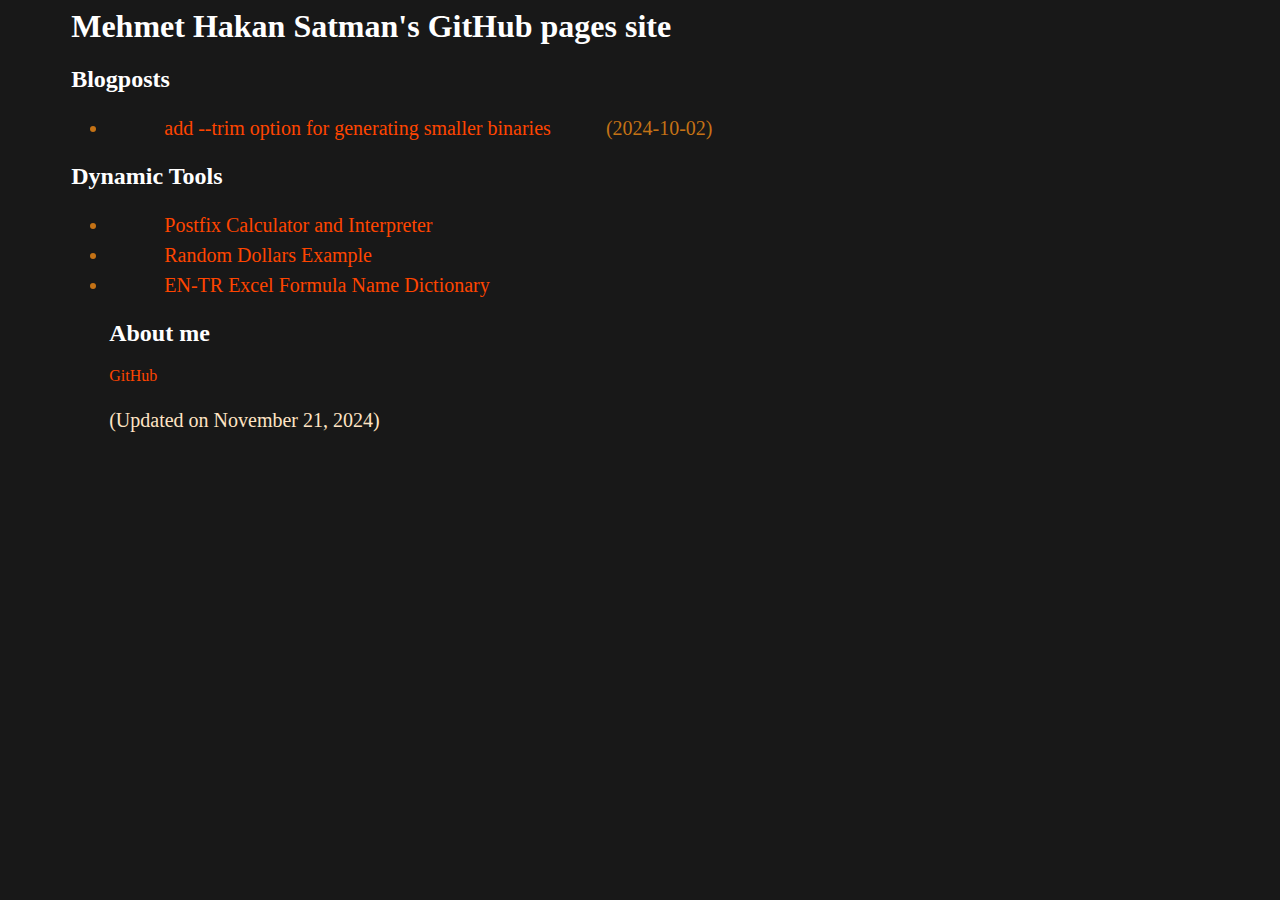
<file: index.html>
<html>

<head>
	<title>Mehmet Hakan Satman's GitHub pages site</title>
	<link rel="stylesheet" type="text/css" href="style.css">
</head>

<body>
	<h1>Mehmet Hakan Satman's GitHub pages site</h1>

	<h2>Blogposts</h2>
	<ul>
		<li><a href="juliac/index.html">add --trim option for generating smaller binaries</a>(2024-10-02)</li>
	</ul>
	</p>

	<h2>Dynamic Tools</h2>
	<ul>
		<li><a href="postfix/index.html">Postfix Calculator and Interpreter</a></li>
		<li><a href="dollars/index.html">Random Dollars Example</a></li>
		<li><a href="excellang/index.html">EN-TR Excel Formula Name Dictionary</a></li>
		</p>

		<h2>About me</h2>
		<a href="https://github.com/jbytecode">GitHub</a>

		<p>
			(Updated on November 21, 2024)
		</p>
</body>

</html>
</file>
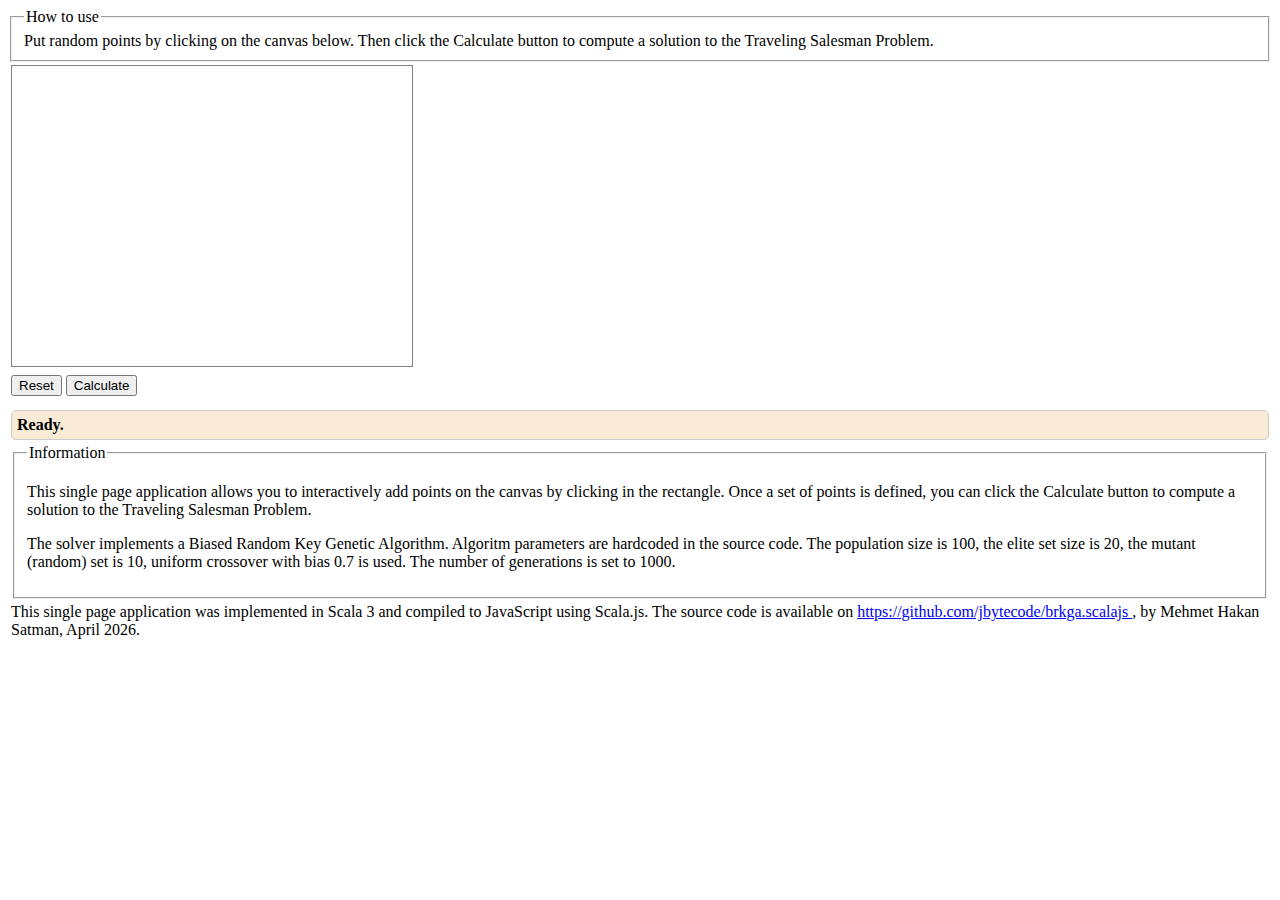
<file: brkga/index.html>
<!DOCTYPE html>
<html lang="en">

<head>
    <meta charset="UTF-8" />
    <meta name="viewport" content="width=device-width, initial-scale=1.0" />
    <title>Traveling Salesman with Biased Random Key Genetic Algorithms</title>
    <script type="text/javascript" src="./target/scala-3.8.3/brkga-fastopt.js" async></script>
    <style>
        .divstatus {
            margin-top: 10px;
            font-weight: bold;
            border: 1px solid #ccc;
            padding: 5px;
            border-radius: 5px;
            background-color: antiquewhite;
        }
    </style>
</head>

<body>
    <fieldset>
        <legend>How to use</legend>
        Put random points by clicking on the canvas below. Then click the Calculate 
    button to compute a solution to the Traveling Salesman Problem.
    </fieldset>
    <table>
        <tr>
            <td>
                <!--canvas id="canvas" height="280" style="border: 1px solid grey; display: block; width: 100%;">
                </canvas-->
                 <canvas id="canvas" height=300 width=400 style="border: 1px solid grey;"></canvas>
            </td>
        </tr>
        <tr>
            <td>
                <input type="button" id="buttonreset" value="Reset" />
                <input type="button" id="buttoncalculate" value="Calculate" />
            </td>
        </tr>
        <tr>
            <td>
                <div id="status" class="divstatus"></div>
            </td>
        </tr>
        <tr>
            <td>
                <fieldset>
                    <legend>Information</legend>
                    <p>
                        This single page application allows you to 
                        interactively add points on the canvas 
                        by clicking in the rectangle. Once a set of 
                        points is defined, you can click the Calculate
                        button to compute a solution to the Traveling 
                        Salesman Problem. 
                    </p>
                    <p>
                        The solver implements a Biased Random Key Genetic Algorithm. 
                        Algoritm parameters are hardcoded in the source code. The population 
                        size is 100, the elite set size is 20, the mutant (random) set is 10,
                        uniform crossover with bias 0.7 is used. The number of generations 
                        is set to 1000. 
                    </p>
                </fieldset>
            </td>
        </tr>
        <tr>
            <td>
                This single page application was implemented 
                in Scala 3 and compiled to JavaScript using Scala.js. The source code 
                is available on <a href="https://github.com/jbytecode/brkga.scalajs">
                    https://github.com/jbytecode/brkga.scalajs
                </a>
                
                , by Mehmet Hakan Satman, April 2026.
            </td>
        </tr>
    </table>
</body>

</html>
</file>
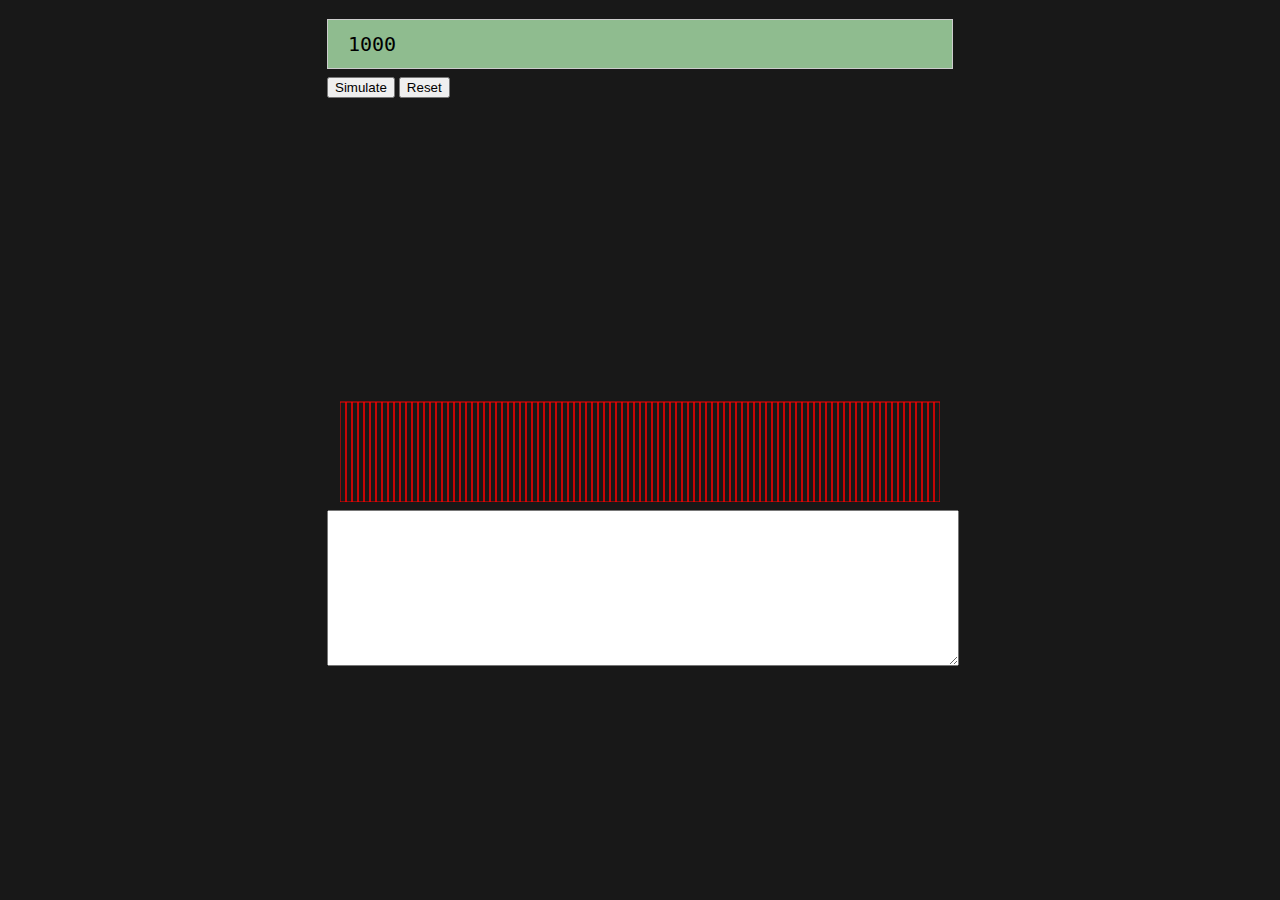
<file: dollars/index.html>
<!DOCTYPE html>
<html>

<head>
    <title>Dollars Example</title>
    <link rel="stylesheet" type="text/css" href="../style.css">
    <script src="library.js" defer></script>
</head>

<body onload="init()">
    <table style="margin: 0 auto; width: 50%;">
        <tr>
            <td>
                <input id="txtStep" type="text" placeholder="Enter step" value="1000">
                <input id="btnSimulate" type="button" value="Simulate" onclick="simulate()"></button>
                <input id="btnReset" type="button" value="Reset" onclick="reset()"></button>
            </td>
        </tr>
        <tr>
            <td align="center">
                <canvas id="dollarsCanvas" width="600" height="400" style="margin: 0 auto;"></canvas>
            </td>
        </tr>
        <tr>
            <td>
                <textarea id="txtOutput" rows="10" cols="50" style="margin: 0 auto; width: 100%;"></textarea>
            </td>
    </table>
</body>

</html>
</file>
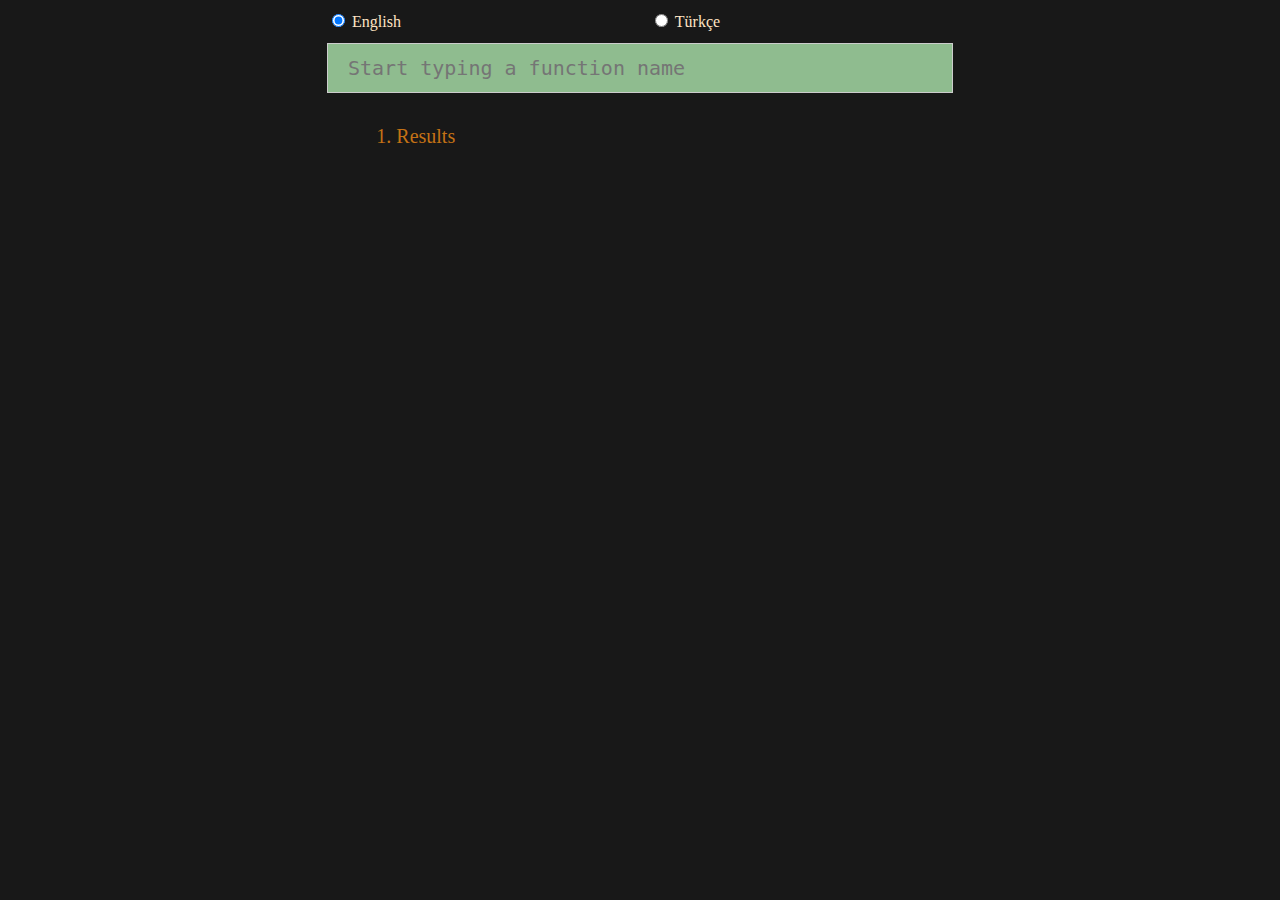
<file: excellang/index.html>
<!DOCTYPE html>
<html>

<head>
    <title>Excellang</title>
    <link rel="stylesheet" type="text/css" href="../style.css">
    <meta charset="UTF-8">
</head>

<body>
    <table style="margin: 0 auto; width: 50%;">
        <tr>
            <td>
                <input type="radio" name="language" id="language-en" value="en" checked>
                <label for="language-en">English</label>
            </td>
            <td>
                <input type="radio" name="language" id="language-tr" value="tr">
                <label for="language-tr">Türkçe</label>
            </td>
        </tr>
        <tr>
            <td colspan="2">
                <input type="text" id="txtInput" placeholder="Start typing a function name" oninput="findword();">
            </td>
        </tr>
        <tr>
            <td colspan="2">
                <ol id="txtOutput"><li>Results</li></ol>
            </td>
        </tr>
    </table>
</body>

</html>


<script type="text/javascript">

    const findword = () => {
        const input = document.getElementById("txtInput").value;
        const language = document.querySelector('input[name="language"]:checked').value;
        const output = document.getElementById("txtOutput");
        const upperinput = input.toUpperCase();

        output.innerHTML = "";

        if (language == "en") {
            for (let i = 0; i < window.wordpairs.length; i++) {
                if (window.wordpairs[i].word1.indexOf(upperinput) > -1) {
                    output.innerHTML += window.wordpairs[i].makereport(true) + "<br>";
                }
            }
        } else if (language == "tr") {
            for (let i = 0; i < window.wordpairs.length; i++) {
                if (window.wordpairs[i].word2.indexOf(upperinput) > -1) {
                    output.innerHTML += window.wordpairs[i].makereport(false) + "<br>";
                }
            }
        }
    }

    class WordPairs {
        constructor(word1, word2) {
            this.word1 = word1;
            this.word2 = word2;
        }

        makereport(order) {
            let first = this.word1;
            let second = this.word2;

            if (!order) {
                first = this.word2;
                second = this.word1;   
            }
            return ("<li>" + first + " - " + second + "</li>");
        }
    }


    fetch("data.txt")
        .then(response => response.text())
        .then(data => {
            const lines = data.split("\n");
            const wordpairs = [];
            for (let i = 0; i < lines.length; i++) {
                const line = lines[i].trim();
                if (line !== "") {
                    const words = line.split(";");
                    const word1 = words[0];
                    const word2 = words[1];
                    const wordPair = new WordPairs(word1, word2);
                    wordpairs.push(wordPair);
                    console.log(wordPair);
                }
                window.wordpairs = wordpairs;
            }
        })
</script>
</file>
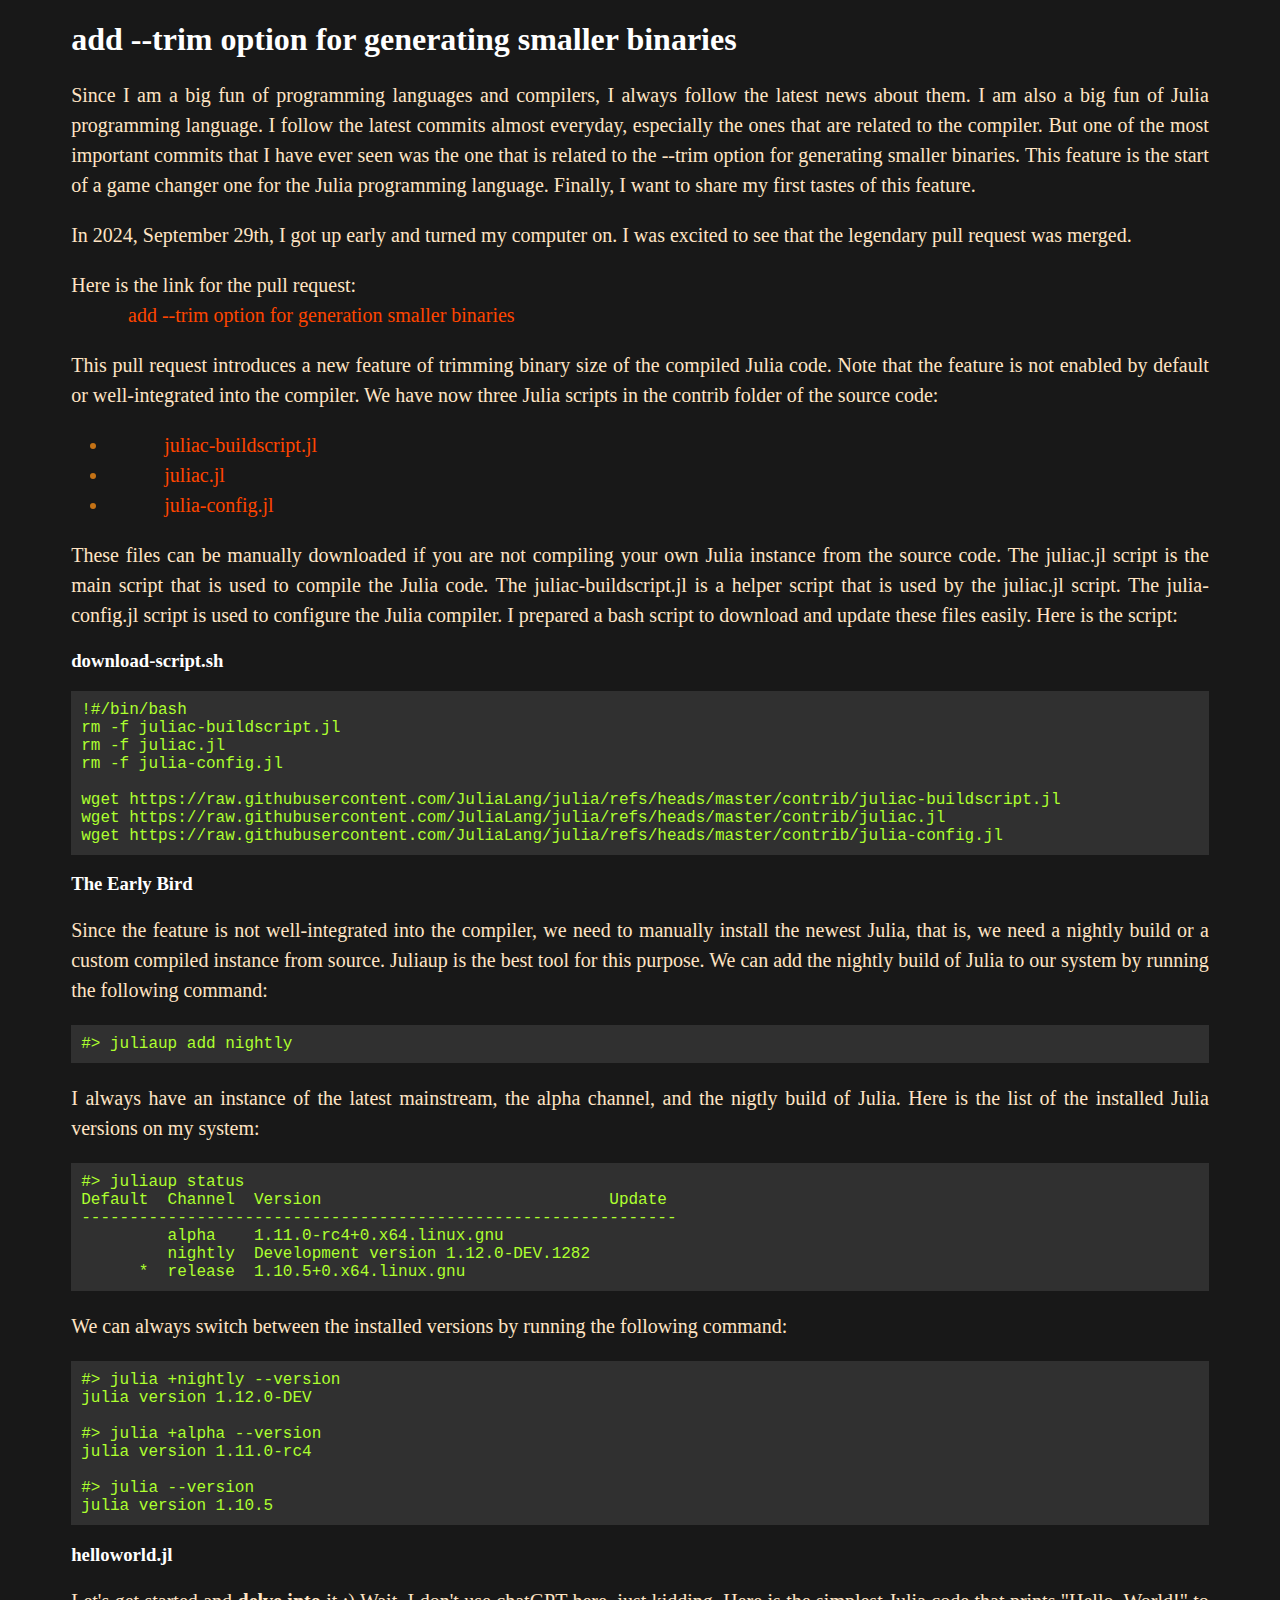
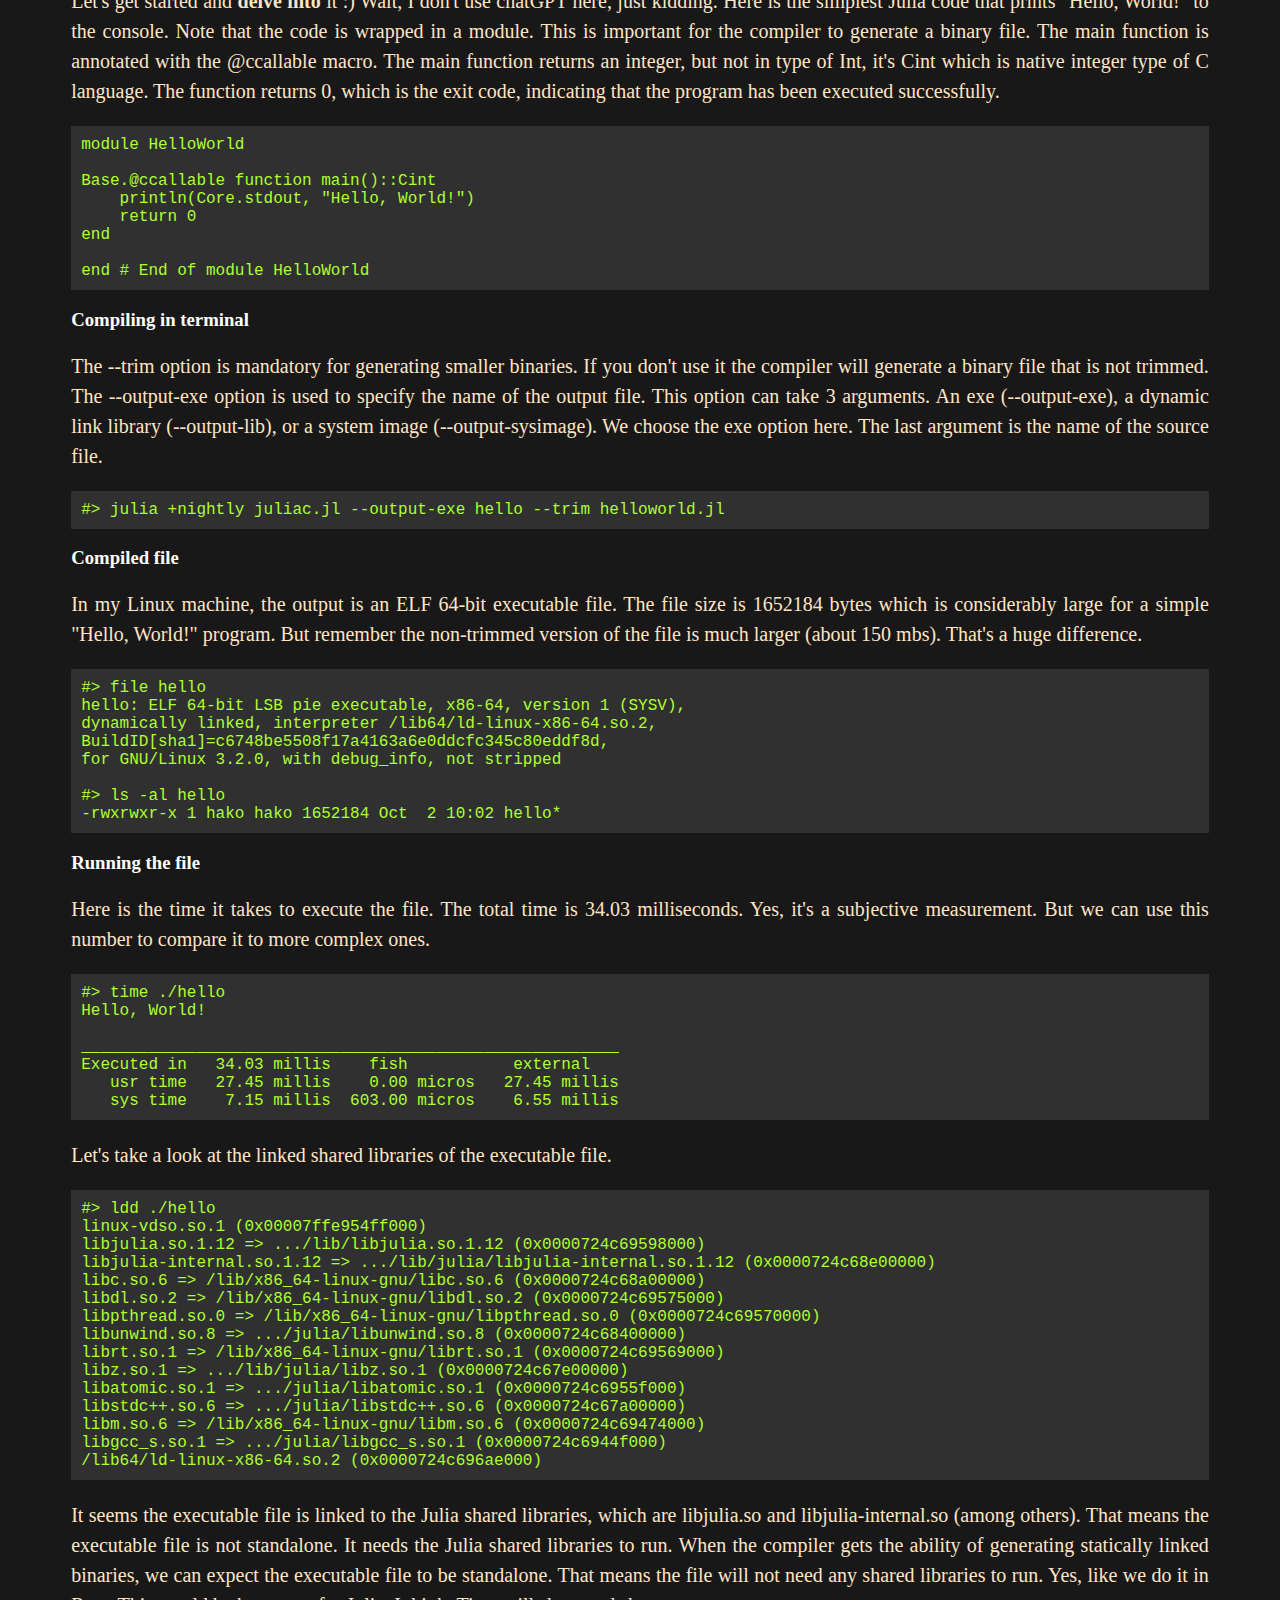
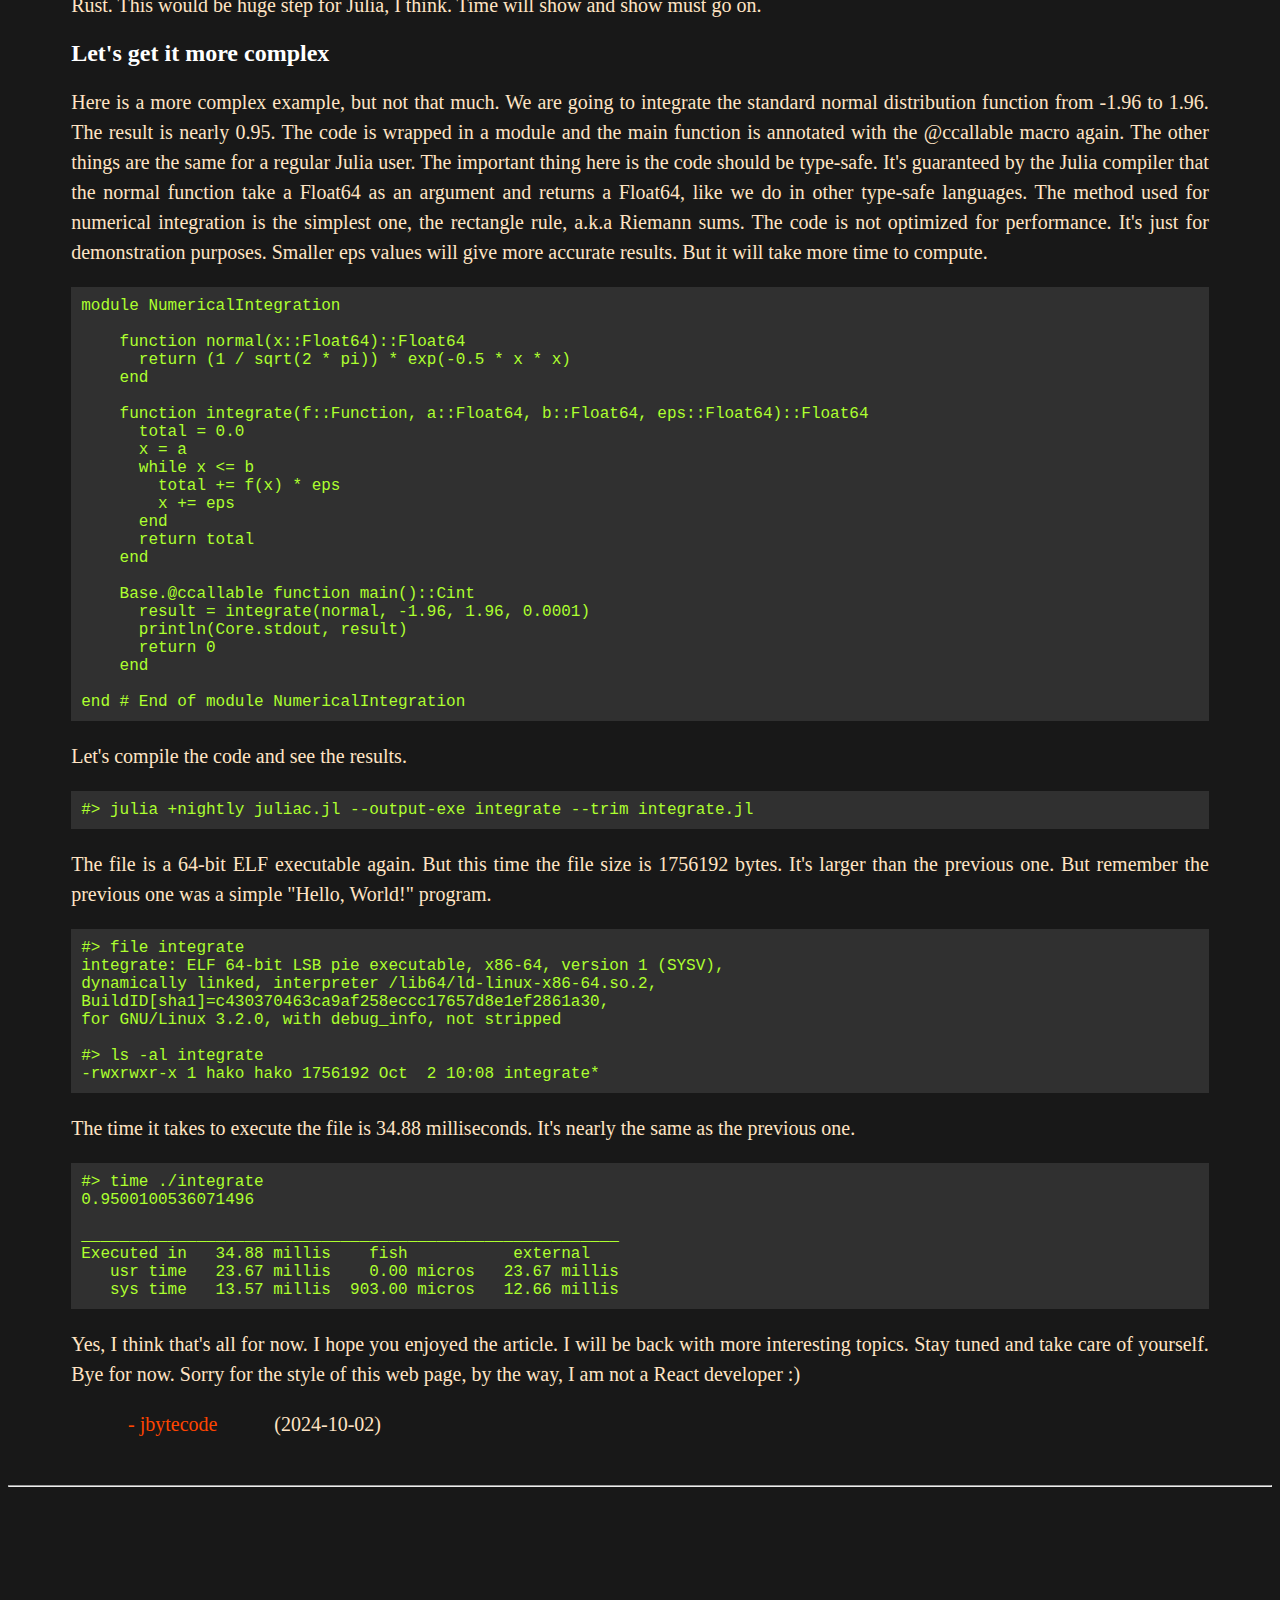
<file: juliac/index.html>
<!DOCTYPE html>

<html lang="en">
<head>
    <title>juliac</title>
    <link rel="stylesheet" type="text/css" href="../style.css">
</head>    

<body>
<h1>
    add --trim option for generating smaller binaries
</h1>

<p>
Since I am a big fun of programming languages and compilers, I always follow the
latest news about them. I am also a big fun of Julia programming language. I follow 
the latest commits almost everyday, especially the ones that are related to the compiler.
But one of the most important commits that I have ever seen was the one that is related
to the --trim option for generating smaller binaries. This feature is the start of a game changer one for
the Julia programming language. Finally, I want to share my first tastes of this feature. 
</p>

<p>
    In 2024, September 29th, I got up early and turned my computer on. 
    I was excited to see that the legendary pull request was merged.
</p>

<p>
    Here is the link for the pull request:
    <br>
    <a href="https://github.com/JuliaLang/julia/commit/97ecdb8595c4a1fbe68ba6f39b3244e8cdabc2c6">add --trim option for generation smaller binaries</a>
</p>

<p>
    This pull request introduces a new feature of trimming binary size of the compiled 
    Julia code. Note that the feature is not enabled by default or well-integrated into 
    the compiler. We have now three Julia scripts in the contrib folder of the source code:
</p>

<p>
<ul>
    <li>
<a href="https://github.com/JuliaLang/julia/blob/master/contrib/juliac-buildscript.jl">
    juliac-buildscript.jl
</a>
</li>
    <li>
<a href="https://github.com/JuliaLang/julia/blob/master/contrib/juliac.jl">
    juliac.jl
</a>
</li>
    <li>
<a href="https://github.com/JuliaLang/julia/blob/master/contrib/julia-config.jl">
    julia-config.jl
</a>
</li>
</p>
</ul>

<p>
These files can be manually downloaded if you are not compiling your own Julia instance 
from the source code. The juliac.jl script is the main script that is used to compile
the Julia code. The juliac-buildscript.jl is a helper script that is used by the
juliac.jl script. The julia-config.jl script is used to configure the Julia compiler.
I prepared a bash script to download and update these files easily. Here is the script:
</p>

<h3>download-script.sh</H3>
<pre>
!#/bin/bash
rm -f juliac-buildscript.jl
rm -f juliac.jl
rm -f julia-config.jl

wget https://raw.githubusercontent.com/JuliaLang/julia/refs/heads/master/contrib/juliac-buildscript.jl
wget https://raw.githubusercontent.com/JuliaLang/julia/refs/heads/master/contrib/juliac.jl
wget https://raw.githubusercontent.com/JuliaLang/julia/refs/heads/master/contrib/julia-config.jl
</pre>

<h3>The Early Bird</h3>
<p>
Since the feature is not well-integrated into the compiler, we need to manually
install the newest Julia, that is, we need a nightly build or a custom compiled instance from source.
Juliaup is the best tool for this purpose. We can add the nightly build of Julia to our system
by running the following command:
</p>

<pre>
#> juliaup add nightly
</pre>

<p>
I always have an instance of the latest mainstream, the alpha channel, and the nigtly build of Julia.
Here is the list of the installed Julia versions on my system:
</p>

<pre>
#> juliaup status
Default  Channel  Version                              Update 
--------------------------------------------------------------
         alpha    1.11.0-rc4+0.x64.linux.gnu                  
         nightly  Development version 1.12.0-DEV.1282         
      *  release  1.10.5+0.x64.linux.gnu        
</pre>

<p>
We can always switch between the installed versions by running the following command:
</p>

<pre>
#> julia +nightly --version
julia version 1.12.0-DEV

#> julia +alpha --version
julia version 1.11.0-rc4

#> julia --version
julia version 1.10.5
</pre>


<h3>helloworld.jl</h3>
<p>
Let's get started and <b>delve into</b> it :) Wait, I don't use chatGPT here, just kidding.
Here is the simplest Julia code that prints "Hello, World!" to the console.
Note that the code is wrapped in a module. This is important for the compiler to
generate a binary file. The main function is annotated with the @ccallable macro.
The main function returns an integer, but not in type of Int, it's Cint which is 
native integer type of C language. The function returns 0, which is the exit code,
indicating that the program has been executed successfully.

</p>
<pre>
module HelloWorld

Base.@ccallable function main()::Cint
    println(Core.stdout, "Hello, World!")
    return 0
end

end # End of module HelloWorld 
</pre>

<h3>Compiling in terminal</h3>
<p>
The --trim option is mandatory for generating smaller binaries. If you don't use it
the compiler will generate a binary file that is not trimmed. The --output-exe option
is used to specify the name of the output file. This option can take 3 arguments. An 
exe (--output-exe), a dynamic link library (--output-lib), or a system image (--output-sysimage).
We choose the exe option here. The last argument is the name of the source file.
</p>

<pre>
#> julia +nightly juliac.jl --output-exe hello --trim helloworld.jl 
</pre>

<h3>Compiled file</h3>
<p>
In my Linux machine, the output is an ELF 64-bit executable file. The file size is 1652184 bytes 
which is considerably large for a simple "Hello, World!" program. But remember 
the non-trimmed version of the file is much larger (about 150 mbs). That's a huge difference.
</p>

<pre>
#> file hello
hello: ELF 64-bit LSB pie executable, x86-64, version 1 (SYSV), 
dynamically linked, interpreter /lib64/ld-linux-x86-64.so.2, 
BuildID[sha1]=c6748be5508f17a4163a6e0ddcfc345c80eddf8d, 
for GNU/Linux 3.2.0, with debug_info, not stripped

#> ls -al hello
-rwxrwxr-x 1 hako hako 1652184 Oct  2 10:02 hello*
</pre>


<h3>Running the file</h3>
<p>
Here is the time it takes to execute the file. The total time is 34.03 milliseconds. 
Yes, it's a subjective measurement. But we can use this number to compare it to more complex ones.
</p>

<pre>
#> time ./hello
Hello, World!

________________________________________________________
Executed in   34.03 millis    fish           external
   usr time   27.45 millis    0.00 micros   27.45 millis
   sys time    7.15 millis  603.00 micros    6.55 millis    
</pre>

<p>
Let's take a look at the linked shared libraries of the executable file.
</p>

<pre>
#> ldd ./hello
linux-vdso.so.1 (0x00007ffe954ff000)
libjulia.so.1.12 => .../lib/libjulia.so.1.12 (0x0000724c69598000)
libjulia-internal.so.1.12 => .../lib/julia/libjulia-internal.so.1.12 (0x0000724c68e00000)
libc.so.6 => /lib/x86_64-linux-gnu/libc.so.6 (0x0000724c68a00000)
libdl.so.2 => /lib/x86_64-linux-gnu/libdl.so.2 (0x0000724c69575000)
libpthread.so.0 => /lib/x86_64-linux-gnu/libpthread.so.0 (0x0000724c69570000)
libunwind.so.8 => .../julia/libunwind.so.8 (0x0000724c68400000)
librt.so.1 => /lib/x86_64-linux-gnu/librt.so.1 (0x0000724c69569000)
libz.so.1 => .../lib/julia/libz.so.1 (0x0000724c67e00000)
libatomic.so.1 => .../julia/libatomic.so.1 (0x0000724c6955f000)
libstdc++.so.6 => .../julia/libstdc++.so.6 (0x0000724c67a00000)
libm.so.6 => /lib/x86_64-linux-gnu/libm.so.6 (0x0000724c69474000)
libgcc_s.so.1 => .../julia/libgcc_s.so.1 (0x0000724c6944f000)
/lib64/ld-linux-x86-64.so.2 (0x0000724c696ae000)
</pre>

<p>
It seems the executable file is linked to the Julia shared libraries, which are libjulia.so 
and libjulia-internal.so (among others). That means the executable file is not standalone. It needs the
Julia shared libraries to run. 

When the compiler gets the ability of generating statically linked binaries, we can
expect the executable file to be standalone. That means the file will not need any shared
libraries to run. Yes, like we do it in Rust. This would be huge step for Julia, I think. Time 
will show and show must go on.
</p>

<h2>Let's get it more complex</h2>
<p>
Here is a more complex example, but not that much. We are going to integrate the standard 
normal distribution function from -1.96 to 1.96. The result is nearly 0.95. The code is
wrapped in a module and the main function is annotated with the @ccallable macro again. 
The other things are the same for a regular Julia user. The important thing here is the 
code should be type-safe. It's guaranteed by the Julia compiler that the normal function 
take a Float64 as an argument and returns a Float64, like we do in other type-safe languages.

The method used for numerical integration is the simplest one, the rectangle rule, a.k.a 
Riemann sums. The code is not optimized for performance. It's just for demonstration purposes.
Smaller eps values will give more accurate results. But it will take more time to compute.
</p>

<pre>
module NumericalIntegration

    function normal(x::Float64)::Float64
      return (1 / sqrt(2 * pi)) * exp(-0.5 * x * x)
    end

    function integrate(f::Function, a::Float64, b::Float64, eps::Float64)::Float64
      total = 0.0
      x = a
      while x <= b
        total += f(x) * eps
        x += eps
      end
      return total
    end

    Base.@ccallable function main()::Cint
      result = integrate(normal, -1.96, 1.96, 0.0001)
      println(Core.stdout, result)
      return 0
    end

end # End of module NumericalIntegration    
</pre>

<p>
Let's compile the code and see the results.
</p>
<pre>
#> julia +nightly juliac.jl --output-exe integrate --trim integrate.jl 
</pre>

<p>
The file is a 64-bit ELF executable again. But this time the file size is 1756192 bytes.
It's larger than the previous one. But remember the previous one was a simple "Hello, World!" program.
</p>

<pre>
#> file integrate
integrate: ELF 64-bit LSB pie executable, x86-64, version 1 (SYSV), 
dynamically linked, interpreter /lib64/ld-linux-x86-64.so.2, 
BuildID[sha1]=c430370463ca9af258eccc17657d8e1ef2861a30, 
for GNU/Linux 3.2.0, with debug_info, not stripped

#> ls -al integrate
-rwxrwxr-x 1 hako hako 1756192 Oct  2 10:08 integrate*
</pre>

<p>
The time it takes to execute the file is 34.88 milliseconds. It's nearly the same as the previous one.
</p>

<pre>
#> time ./integrate
0.9500100536071496

________________________________________________________
Executed in   34.88 millis    fish           external
   usr time   23.67 millis    0.00 micros   23.67 millis
   sys time   13.57 millis  903.00 micros   12.66 millis
</pre>

<p>
Yes, I think that's all for now. I hope you enjoyed the article. I will be back with more
interesting topics. Stay tuned and take care of yourself. Bye for now.

Sorry for the style of this web page, by the way, I am not a React developer :)
</p>

<p>
<a href="https://x.com/mhsatman">- jbytecode</a>(2024-10-02)
</p>
<br>
<hr>
<br>

</body>
</html>
</file>
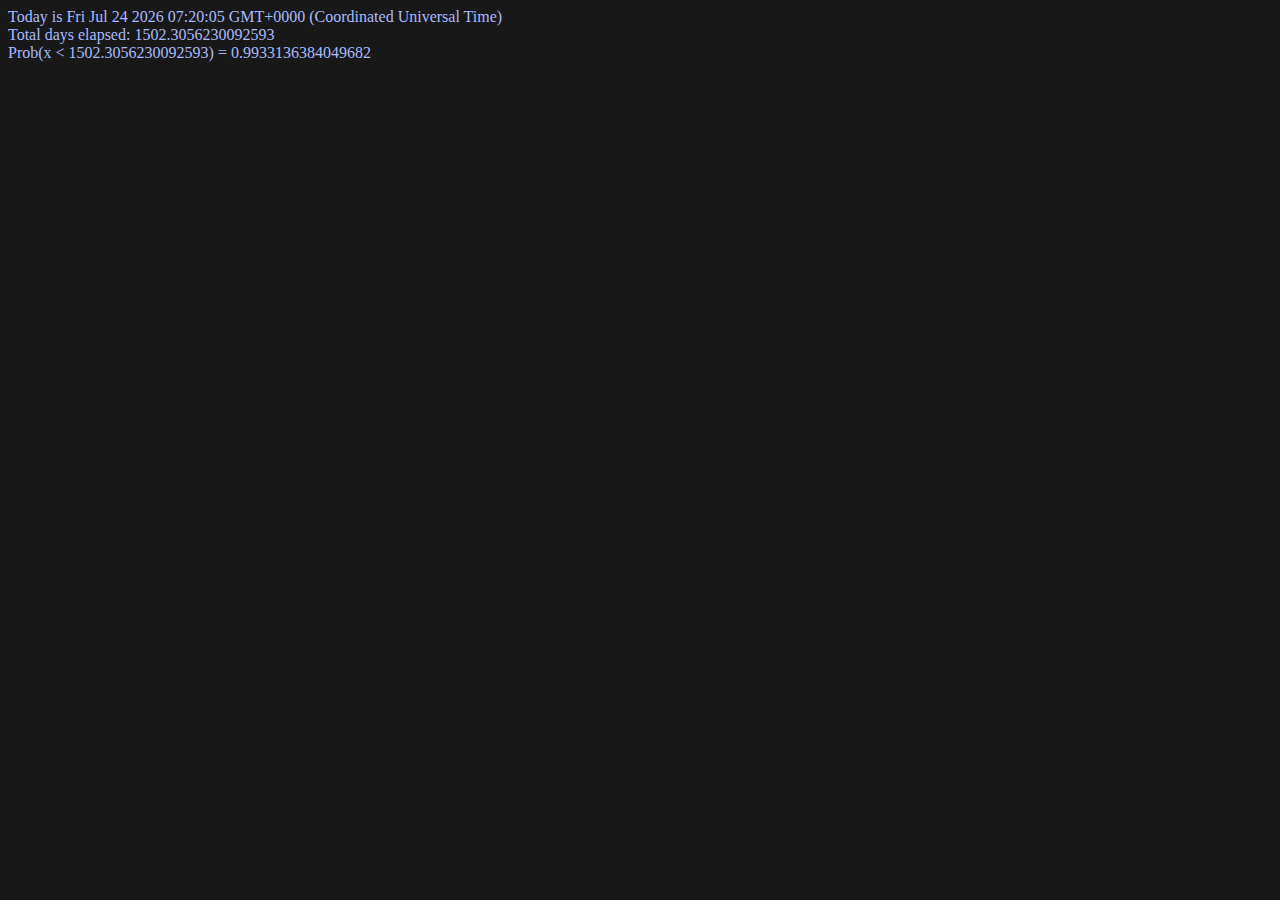
<file: kafkatimer/index.html>
<html>
	<head>
		<title>Kafka Timer</title>
		<link rel="stylesheet" type="text/css" href="../style.css">
		<script defer type="text/javascript" src="kafkatimer.js"></script>
	</head>

	<body>
		<div id="divcontent"></div>

		<script type="text/javascript">
			document.body.onload = function(){
				main();
			}
		</script>
	</body>


</html>
</file>
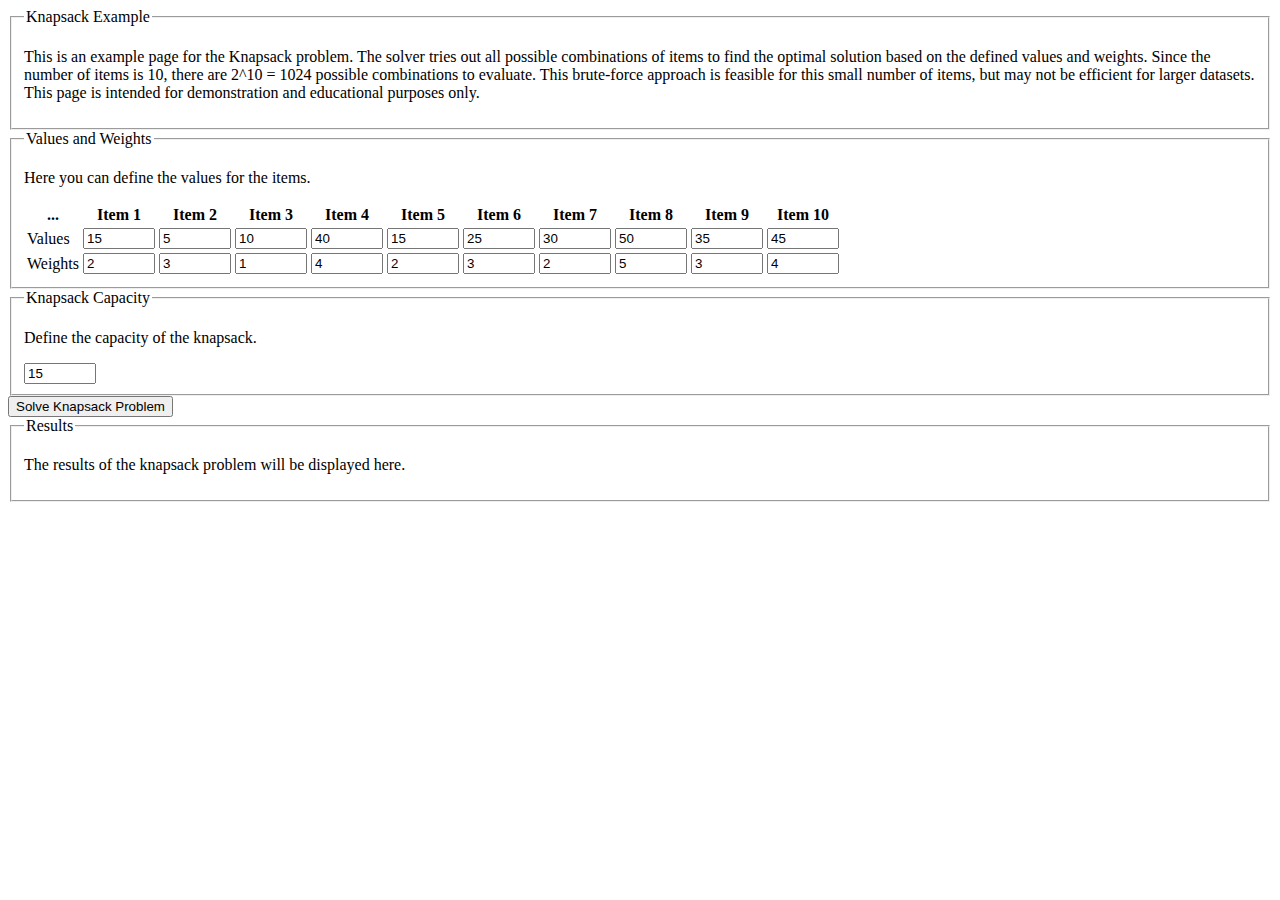
<file: knapsack/index.html>
<!DOCTYPE html>

<html lang="en">
<head>
    <meta charset="UTF-8">
    <meta name="viewport" content="width=device-width, initial-scale=1.0">
    <title>Knapsack Example Page</title>
    <script defer src="./target/scala-3.7.4/knapsack-fastopt.js"></script>
</head>


<body>
<fieldset>
    <legend>Knapsack Example</legend>
    <p>This is an example page for the Knapsack problem. The solver tries out all 
        possible combinations of items to find the optimal solution based on the defined values
         and weights. Since the number of items is 10, there are 2^10 = 1024 possible 
        combinations to evaluate. This brute-force approach is feasible for this small number of items, 
        but may not be efficient for larger datasets. This page is intended for demonstration and 
        educational purposes only.
    </p>
</fieldset>

<fieldset>
    <legend>Values and Weights</legend>
    <p>Here you can define the values for the items.</p>
    <table>
        <tr>
            <th>...</th>
            <th>Item 1</th>
            <th>Item 2</th>
            <th>Item 3</th>
            <th>Item 4</th>
            <th>Item 5</th>
            <th>Item 6</th>
            <th>Item 7</th>
            <th>Item 8</th>
            <th>Item 9</th>
            <th>Item 10</th>
        </tr>
        <tr>
            <td>Values</td>
            <td><input type="number" id="value1" value="15" min="0" max="1000"></td>
            <td><input type="number" id="value2" value="5" min="0" max="1000"></td>
            <td><input type="number" id="value3" value="10" min="0" max="1000"></td>
            <td><input type="number" id="value4" value="40" min="0" max="1000"></td>
            <td><input type="number" id="value5" value="15" min="0" max="1000"></td>
            <td><input type="number" id="value6" value="25" min="0" max="1000"></td>
            <td><input type="number" id="value7" value="30" min="0" max="1000"></td>
            <td><input type="number" id="value8" value="50" min="0" max="1000"></td>
            <td><input type="number" id="value9" value="35" min="0" max="1000"></td>
            <td><input type="number" id="value10" value="45" min="0" max="1000"></td>
        </tr>
        <tr>
            <td>Weights</td>
            <td><input type="number" id="weight1" value="2" min="0" max="1000"></td>
            <td><input type="number" id="weight2" value="3" min="0" max="1000"></td>
            <td><input type="number" id="weight3" value="1" min="0" max="1000"></td>
            <td><input type="number" id="weight4" value="4" min="0" max="1000"></td>
            <td><input type="number" id="weight5" value="2" min="0" max="1000"></td>
            <td><input type="number" id="weight6" value="3" min="0" max="1000"></td>
            <td><input type="number" id="weight7" value="2" min="0" max="1000"></td>
            <td><input type="number" id="weight8" value="5" min="0" max="1000"></td>
            <td><input type="number" id="weight9" value="3" min="0" max="1000"></td>
            <td><input type="number" id="weight10" value="4" min="0" max="1000"></td>
        </tr>
    </table>
</fieldset>

<fieldset>
    <legend>Knapsack Capacity</legend>
    <p>Define the capacity of the knapsack.</p>
    <input type="number" id="capacity" value="15" min="0" max="1000">
</fieldset>

<input type ="button" id="solve-button" value="Solve Knapsack Problem">

<fieldset>
    <legend>Results</legend>
    <p>The results of the knapsack problem will be displayed here.</p>
    <div id="results">
        
    </div>

</body>


</html>
</file>
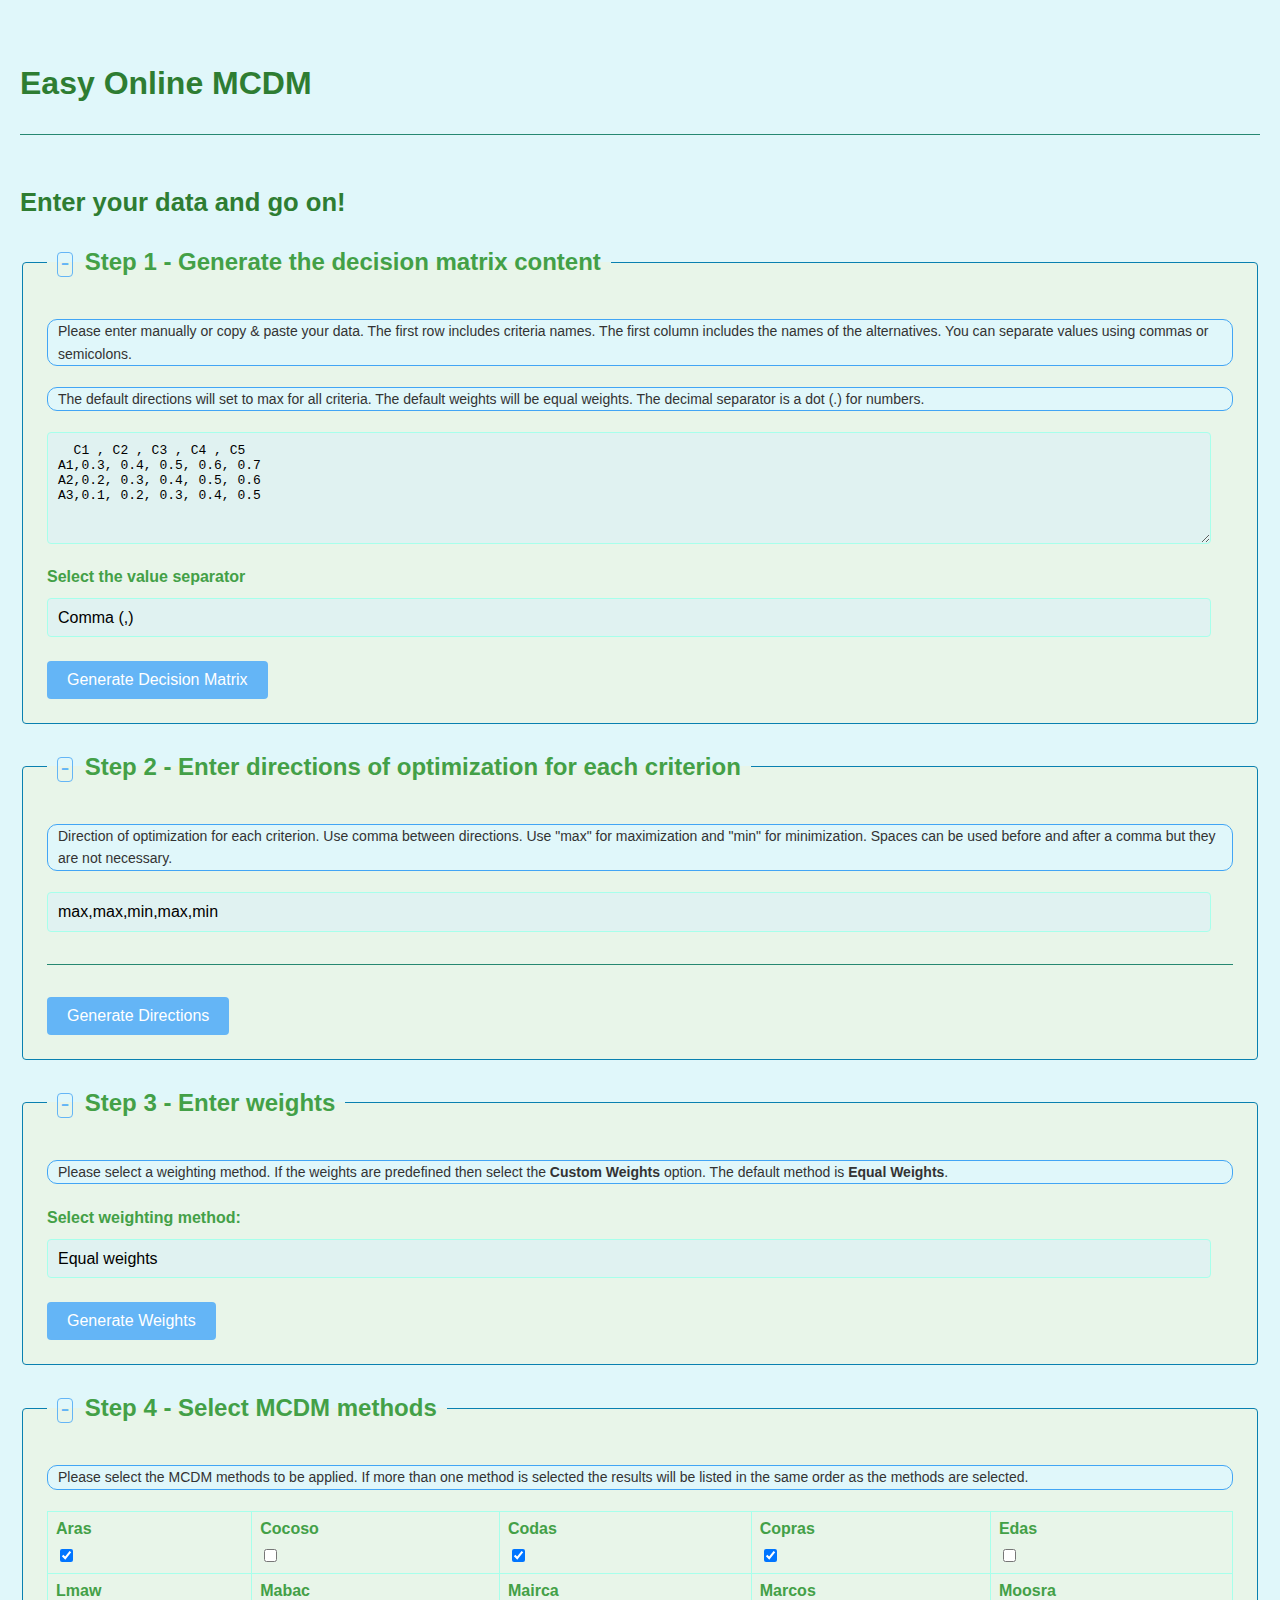
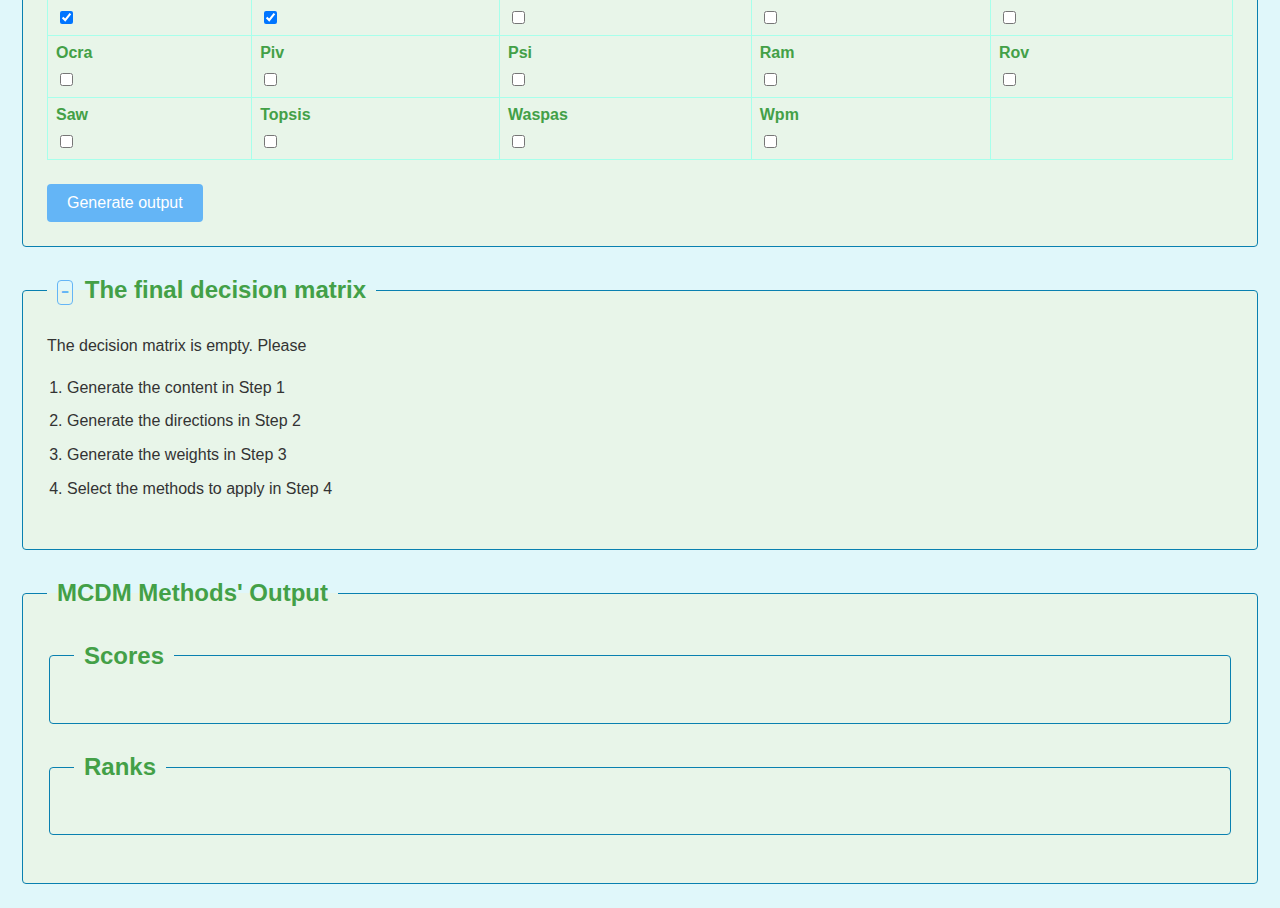
<file: mcdm/index.html>
<html>

<head>
    <title>Easy Online MCDM</title>
    <link rel="stylesheet" href="style.css">
</head>

<body>

    <h2>Easy Online MCDM</h2>

    <hr/>

    <h3>Enter your data and go on!</h3>

    <dialog id="dialog_messenger">
        <div id="dialog_div_content">
            Message Content
        </div>
        <hr />
        <button id="dialog_button_ok">OK</button>
    </dialog>

    <fieldset>
        <legend>
            <button class="toggle-button" id="button_showhide_step1">-</button>
            Step 1 - Generate the decision matrix content
        </legend>
        <div id="div_step1">
            <p>
                Please enter manually or copy & paste your data.
                The first row includes criteria names. The first column
                includes the names of the alternatives. You can separate values using commas or semicolons.
            </p>
            <p>The default directions
                will set to max for all criteria. The default weights will be equal weights. The decimal
                separator is a dot (.) for numbers.
            </p>

            <textarea id="textarea_strdecmat" placeholder="Enter and copy & paste the decision matrix content here"
                rows="6" cols="40">
  C1 , C2 , C3 , C4 , C5
A1,0.3, 0.4, 0.5, 0.6, 0.7
A2,0.2, 0.3, 0.4, 0.5, 0.6
A3,0.1, 0.2, 0.3, 0.4, 0.5
</textarea>
            <label for="select_separator">Select the value separator</label>
            <select id="select_separator">
                <option value=",">Comma (,)</option>
                <option value=";">Semicolon (;)</option>
            </select>
            <button id="button_generate_decmat">Generate Decision Matrix</button>
        </div>
    </fieldset>


    <fieldset>
        <legend>
            <button class="toggle-button" id="button_showhide_step2">-</button>
            Step 2 - Enter directions of optimization for each criterion
        </legend>
        <div id="div_step2">
            <p>
                Direction of optimization for each criterion. Use comma between directions.
                Use "max" for maximization and "min" for minimization. Spaces can be used
                before and after a comma but they are not necessary.
            </p>
            <input type="text" id="input_criteria_directions" value="max,max,min,max,min" />
            <hr />
            <button id="button_generate_directions">Generate Directions</button>
        </div>
    </fieldset>



    <fieldset>
        <legend>
            <button class="toggle-button" id="button_showhide_step3">-</button>
            Step 3 - Enter weights
        </legend>
        <div id="div_step3">
            <p>
						Please select a weighting method. If the weights are predefined then select the <b>Custom Weights</b> option. 
								The default method is <b>Equal Weights</b>.
            </p>
            <label for="select_weight_method">Select weighting method:</label>
            <select id="select_weight_method">
                <option value="0">Equal weights</option>
                <option value="1">Entropy method</option>
                <option value="2">Critic method</option>
                <option value="3">Standard deviation method (SD)</option>
                <option value="4">Merec method</option>
                <option value="5">Cilos method</option>
                <option value="6">Idocriw method</option>
                <option value="7">Lopcow method</option>
                <option value="8">Custom weights</option>
            </select>
            <button id="button_generate_weights">Generate Weights</button>
        </div>
    </fieldset>



    <fieldset>
        <legend>
            <button class="toggle-button" id="button_showhide_step4">-</button>
            Step 4 - Select MCDM methods
        </legend>

        <div id="div_step4">
            <p>
                Please select the MCDM methods to be applied. If more than one method is selected
                the results will be listed in the same order as the methods are selected.
            </p>
            <table>
                <tr>
                    <td>
                        <label for="check_aras">Aras</label>
                        <input type="checkbox" id="check_aras" checked></input>
                    </td>
                    <td>
                        <label for="check_cocoso">Cocoso</label>
                        <input type="checkbox" id="check_cocoso"></input>
                    </td>
                    <td>
                        <label for="check_codas">Codas</label>
                        <input type="checkbox" id="check_codas" checked></input>
                    </td>
                    <td>
                        <label for="check_copras">Copras</label>
                        <input type="checkbox" id="check_copras" checked></input>
                    </td>
                    <td>
                        <label for="check_edas">Edas</label>
                        <input type="checkbox" id="check_edas"></input>
                    </td>
                </tr>
                <tr>
                    <td>
                        <label for="check_lmaw">Lmaw</label>
                        <input type="checkbox" id="check_lmaw" checked></input>
                    </td>
                    <td>
                        <label for="check_mabac">Mabac</label>
                        <input type="checkbox" id="check_mabac" checked></input>
                    </td>
                    <td>
                        <label for="check_mairca">Mairca</label>
                        <input type="checkbox" id="check_mairca"></input>
                    </td>
                    <td>
                        <label for="check_marcos">Marcos</label>
                        <input type="checkbox" id="check_marcos"></input>
                    </td>
                    <td>
                        <label for="check_moosra">Moosra</label>
                        <input type="checkbox" id="check_moosra"></input>
                    </td>
                </tr>
                <tr>
                    <td>
                        <label for="check_ocra">Ocra</label>
                        <input type="checkbox" id="check_ocra"></input>
                    </td>
                    <td>
                        <label for="check_piv">Piv</label>
                        <input type="checkbox" id="check_piv"></input>
                    </td>
                    <td>
                        <label for="check_psi">Psi</label>
                        <input type="checkbox" id="check_psi"></input>
                    </td>
                    <td>
                        <label for="check_ram">Ram</label>
                        <input type="checkbox" id="check_ram"></input>
                    </td>
                    <td>
                        <label for="check_row">Rov</label>
                        <input type="checkbox" id="check_rov"></input>
                    </td>
                </tr>
                <tr>
                    <td>
                        <label for="check_saw">Saw</label>
                        <input type="checkbox" id="check_saw"></input>
                    </td>
                    <td>
                        <label for="check_topsis">Topsis</label>
                        <input type="checkbox" id="check_topsis"></input>
                    </td>
                    <td>
                        <label for="check_waspas">Waspas</label>
                        <input type="checkbox" id="check_waspas"></input>
                    </td>
                    <td>
                        <label for="check_wpm">Wpm</label>
                        <input type="checkbox" id="check_wpm"></input>
                    </td>
                    <td></td>
                </tr>
            </table>


            <button id="button_evaluate">Generate output</button>
        </div>
    </fieldset>

    <fieldset>
        <legend>
            <button class="toggle-button" id="button_showhide_finaldecmat">-</button>
            The final decision matrix
        </legend>
        <div id="div_final_decmat">
            The decision matrix is empty. Please
            <ol>
                <li>Generate the content in Step 1</li>
                <li>Generate the directions in Step 2</li>
                <li>Generate the weights in Step 3</li>
                <li>Select the methods to apply in Step 4</li>
            </ol>
        </div>
    </fieldset>

    <fieldset>
        <legend>MCDM Methods' Output</legend>
        <fieldset>
            <legend>Scores</legend>
            <div id="div_output_scores">

            </div>
        </fieldset>

        <fieldset>
            <legend>Ranks</legend>
            <div id="div_output_ranks">

            </div>
        </fieldset>
    </fieldset>




</body>


<script src="./target/scala-3.6.4/mcdm-fastopt.js"></script>

</html>
</file>
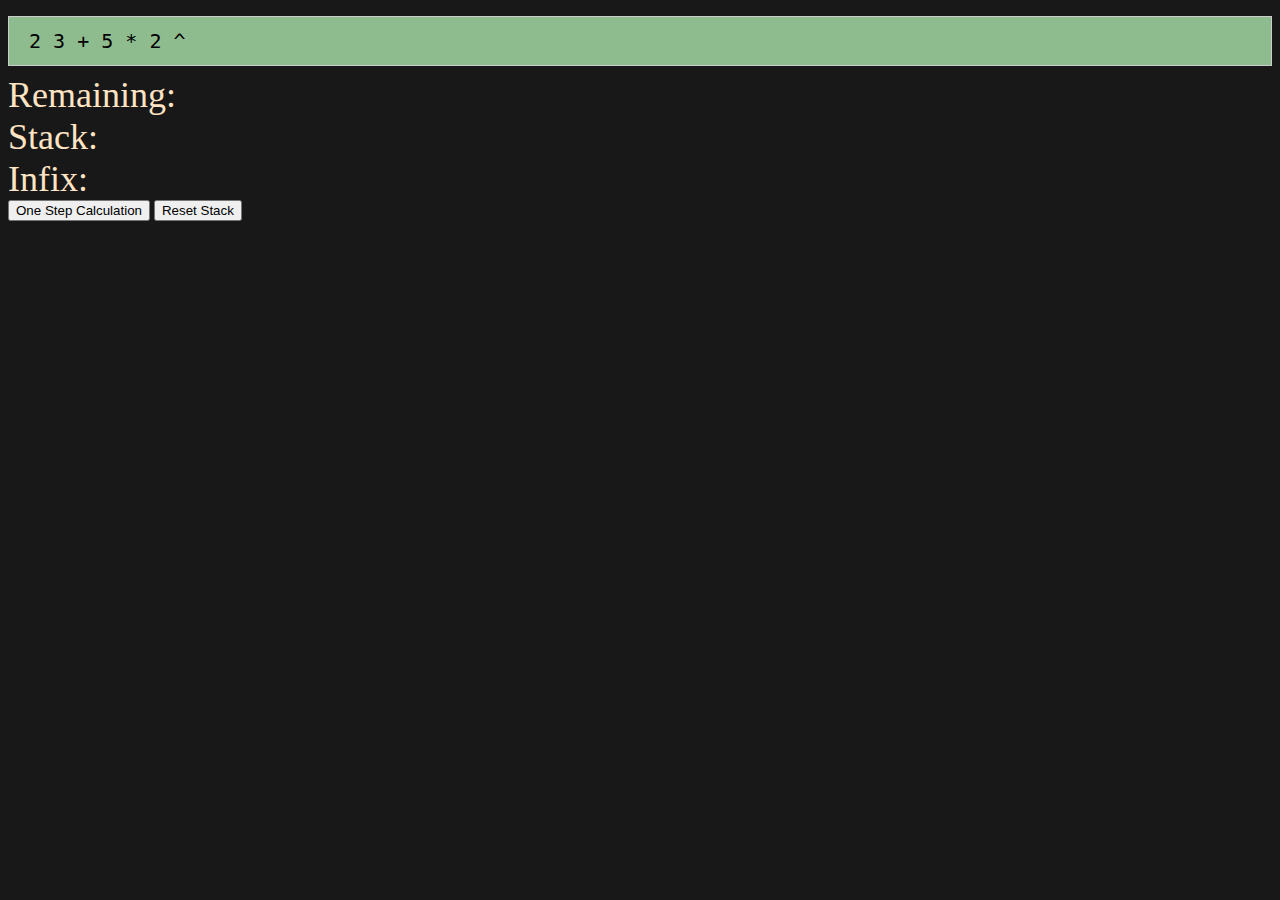
<file: postfix/index.html>
<!DOCTYPE html>

<html>
<head>
    <title>postfix</title>
    <link rel="stylesheet" type="text/css" href="../style.css">
    <script src="index.js"></script>
</head>

<body>
    <input type="text" id="code" placeholder="Enter a postfix expression" value="2 3 + 5 * 2 ^">
    <div id="band" style="font-size: 36px;">Remaining: </div>
    <div id="output" style="font-size: 36px;">Stack: </div>
    <div id="infix" style="font-size: 36px;">Infix: </div>
    <button onclick="onestep()">One Step Calculation</button>
    <button onclick="reset()">Reset Stack</button>
</body>

<script type="text/javascript">
    let txtcode = document.getElementById("code").value;
    let code = new Code(txtcode);
    const onestep = () => {
        code.onestep();
        document.getElementById("output").innerHTML = "Stack: " + code.stack;
        document.getElementById("band").innerHTML = "Remaining: " + code.codetokens.slice(code.codepoint)
        document.getElementById("infix").innerHTML = "Infix: " + code.infixstack;
        console.log(code.stack);
    }
    const reset = () => {
        txtcode = document.getElementById("code").value;
        code = new Code(txtcode);
        document.getElementById("output").innerHTML = "Stack: " + code.stack;
        document.getElementById("band").innerHTML = "Remaining: " + code.codetokens.slice(code.codepoint)
        document.getElementById("infix").innerHTML = "Infix: " + code.infixstack;
    }
</script>
</html>
</file>
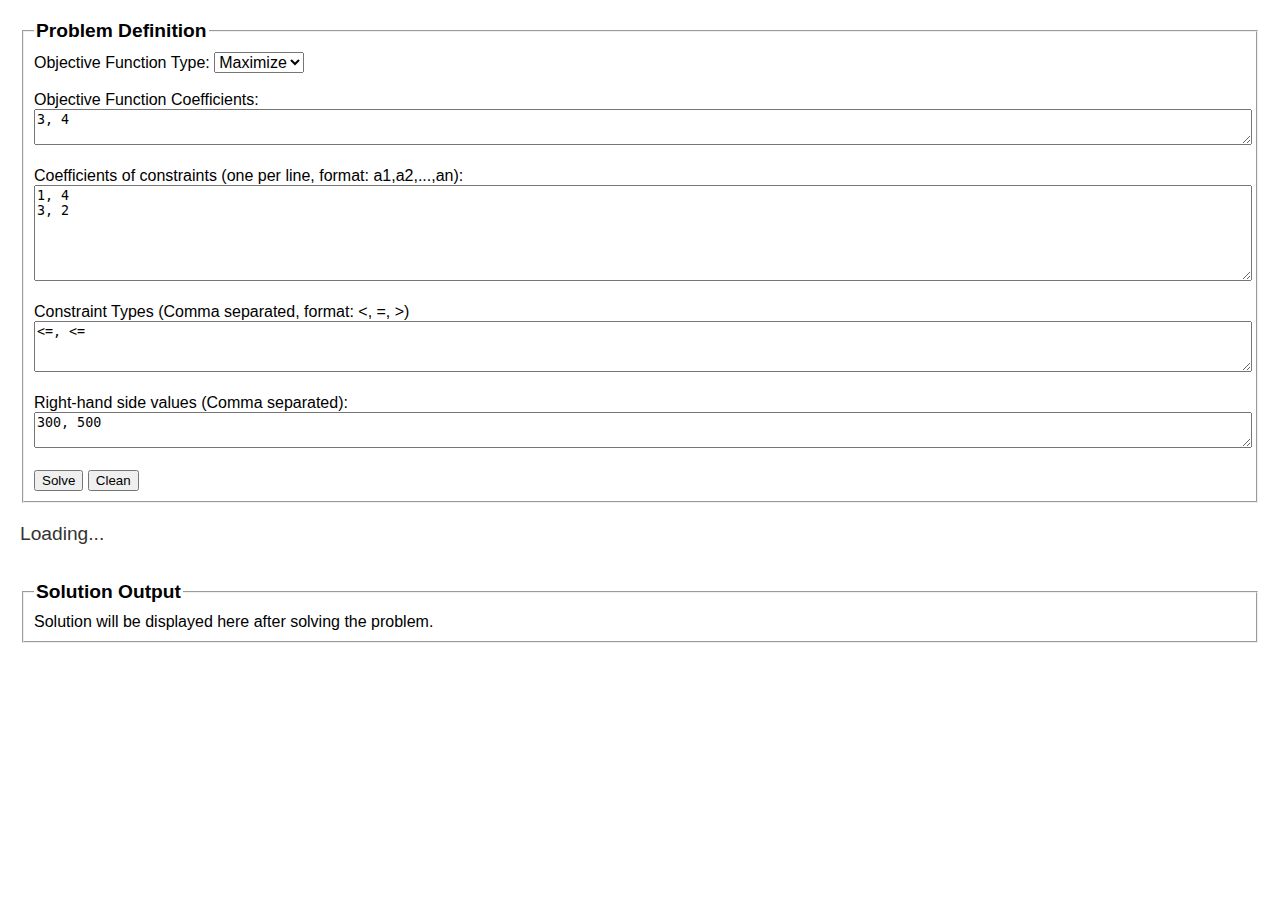
<file: simplex/index.html>
<!DOCTYPE html>

<html lang="en">
<head>
    <meta charset="UTF-8">
    <meta name="viewport" content="width=device-width, initial-scale=1.0">
    <title>Simplex Solver</title>
    <script defer src="./target/scala-3.7.3/simplex-fastopt.js"></script>
    <style>
        body {
            font-family: Verdana, Geneva, Tahoma, sans-serif;
            margin: 20px;
        }
        #status {
            font-size: 1.2em;
            color: #333;
        }
        fieldset {
            margin-bottom: 20px;
            padding: 10px;
        }
        legend {
            font-weight: bold;
            font-size: larger;
        }
        label {
            margin-top: 10px;
        }
        textarea {
            width: 100%;
            font-family: monospace;
        }
        select {
            font-size: 16px;
        }
        table {
            border-collapse: collapse;
            width: 100%;
        }
        th, td {
            border: 1px solid #ccc;
            padding: 8px;
            text-align: center;
        }
        th {
            background-color: #f2f2f2;
        }
    </style>
</head>
<body>
    <fieldset>
        <legend>Problem Definition</legend>
        <label for="objectivetype">Objective Function Type:</label>
        <select id="objectivetype">
            <option value="Maximize">Maximize</option>
            <option value="Minimize">Minimize</option>
        </select>
        <br><br>
        <label for="objectivecoefs">Objective Function Coefficients:</label>
        <textarea id="objectivecoefs" rows="2" placeholder="e.g. 3, 4"></textarea> 
        <br><br>
        <label for="lhs">Coefficients of constraints (one per line, format: a1,a2,...,an):</label>
        <textarea id="lhs" rows="6" placeholder="e.g. 2,1&#10;1,1&#10;1,0"></textarea>
        <br><br>
        <label for="directions">Constraint Types (Comma separated, format: &lt;, =, &gt;)</label>
        <textarea id="directions" rows="3" placeholder="e.g. &lt;=, &gt;=, ="></textarea>
        <br><br>
        <label for ="rhs">Right-hand side values (Comma separated):</label>
        <textarea id="rhs" rows="2" placeholder="e.g. 100, 80, 40"></textarea>
        <br><br>
        <button id="solveBtn">Solve</button>
        <button id="cleanBtn">Clean</button>
    </fieldset>

    <div id="status">Loading...</div>
    <br><br>

    <fieldset>
        <legend>Solution Output</legend>
        <div id="solutionOutput">Solution will be displayed here after solving the problem.</div>
    </fieldset>

</body>
</html
</file>
<file: style.css>
body {
    background-color: #181818;
    font-family: Georgia, 'Times New Roman', Times, serif;
    color: bisque;
}

h1{
    margin-left: 5%;
    margin-right: 5%;
    color: white;
}

h2{
    margin-left: 5%;
    margin-right: 5%;
    color: white;
}

h3{
    margin-left: 5%;
    margin-right: 5%;
    color: white;
}
p {
    text-align: justify;
    margin-left: 5%;
    margin-right: 5%;
    font-size: 20px;
    line-height: 1.5em;
    font-family: Georgia, 'Times New Roman', Times, serif;
}

a {
    color: orangered;
    text-decoration: none;
    margin-left: 5%;
    margin-right: 5%;
}

li {
    font-size: 20px;
    line-height: 1.5em;
    font-family: Georgia, 'Times New Roman', Times, serif;
    color: rgb(196, 114, 21);
    margin-left: 5%;
    margin-right: 5%;
}

pre {
	overflow: scroll;
    font-size: 16px;
    background-color: #303030;
    font-family: monospace;
    color: greenyellow;
    margin-right: 0;
    padding: 10px;
    margin-left: 5%;
    margin-right: 5%;
}

input[type="text"]{
    width: 100%;
    padding: 12px 20px;
    margin: 8px 0;
    border: 1px solid #ccc;
    box-sizing: border-box;
    font-size: 20px;
    font-family: monospace;
    background-color: darkseagreen;
}
</file>
<file: mcdm/style.css>
/* General Styles with Pastel Green and Blue */
body {
    font-family: sans-serif;
    line-height: 1.6;
    margin: 20px;
    background-color: #e0f7fa; /* Pastel Light Blue */
    color: #333;
}

.error-message-container {
    background-color: #ffebee; /* Very Light Pastel Red */
    color: #d32f2f; /* Pastel Dark Red */
    border: 1px solid #ef9a9a; /* Pastel Light Red Border */
    border-radius: 4px;
    padding: 10px;
    margin-bottom: 1em;
    font-size: 1.1em;
}

.toggle-button {
    background: none;
    border: 1px solid #64b5f6; /* Pastel Blue */
    color: #64b5f6; /* Pastel Blue */
    font-size: 1.2em;
    cursor: pointer;
    margin-right: 5px;
    padding: 0;
    line-height: 1;
    font-family: monospace;
  }

  .store-button {
    background-color: #2bda91; /* Pastel Blue */
    color: #fff;
    padding: 10px 20px;
    border: none;
    border-radius: 4px;
    cursor: pointer;
    font-size: 1em;
    transition: background-color 0.3s ease;
  }

h1, h2, h3 {
    color: #2e7d32; /* Pastel Dark Green */
    margin-top: 2em;
    margin-bottom: 1em;
    line-height: 1.2;
}

h1 {
    font-size: 2.5em;
}

h2 {
    font-size: 2em;
}

h3 {
    font-size: 1.6em;
}

p {
    margin-bottom: 1.5em;
    padding-left: 10px; /* Add some space for the vertical line */
    border-left: 5px solid #80cbc4; /* Pastel Teal - a blend of green and blue */
    font-size: 14px;
    border: 1px solid #42a5f5; 
    border-radius: 10px;
    background-color: #e0f7fa;
}

a {
    color: #64b5f6; /* Pastel Blue */
    text-decoration: none;
    transition: color 0.3s ease;
    font-size: 1em;
}

a:hover {
    color: #42a5f5; /* Slightly darker pastel blue on hover */
    font-size: 1em;
}

/* Container for the Application */
.container {
    max-width: 960px;
    margin: 0 auto;
    padding: 20px;
    background-color: #f1f8e9; /* Pastel Light Green */
    border-radius: 8px;
    box-shadow: 0 2px 4px rgba(0, 0, 0, 0.1);
    font-size: 1em;
}

/* Form Elements */
label {
    display: block;
    margin-bottom: 0.5em;
    font-weight: bold;
    color: #43a047; /* Pastel Green */
    font-size: 1em;
}

input[type="text"],
input[type="number"],
input[type="email"],
input[type="password"],
input[type="date"],
input[type="time"],
select,
textarea {
    display: block;
    width: calc(100% - 22px);
    padding: 10px;
    margin-bottom: 1.5em;
    border: 1px solid #a7ffeb; /* Pastel Cyan (mix of green and blue) */
    border-radius: 4px;
    font-size: 1em;
    box-sizing: border-box;
    background-color: #e0f2f1;
}

input[type="text"]:focus,
input[type="number"]:focus,
input[type="email"]:focus,
input[type="password"]:focus,
input[type="date"]:focus,
input[type="time"]:focus,
select:focus,
textarea:focus {
    outline: none;
    border-color: #64b5f6; /* Pastel Blue focus */
    box-shadow: 0 0 5px rgba(100, 181, 246, 0.5);
    font-size: 1em;
}

select {
    appearance: none;
    background-image: url('data:image/svg+xml;charset=UTF-8,<svg fill="%2364b5f6" viewBox="0 0 24 24"><path d="M7 10l5 5 5-5z"/></svg>');
    background-repeat: no-repeat;
    background-position: right 10px center;
    background-size: 1em;
    padding-right: 30px;
}

textarea {
    resize: vertical;
    min-height: 100px;
    font-size: 1em;
}

/* Buttons */
button {
    background-color: #64b5f6; /* Pastel Blue */
    color: #fff;
    padding: 10px 20px;
    border: none;
    border-radius: 4px;
    cursor: pointer;
    font-size: 1em;
    transition: background-color 0.3s ease;
    font-size: 1em;
}

button:hover {
    background-color: #42a5f5; /* Slightly darker pastel blue on hover */
    font-size: 1em;
}

button:focus {
    outline: none;
    box-shadow: 0 0 5px rgba(100, 181, 246, 0.5);
    font-size: 1em;
}

button[type="submit"] {
    font-weight: bold;
    font-size: 1em;
}

/* Fieldsets and Legends */
fieldset {
    display: block;
    border: 1px solid #0980b0; /* Pastel Cyan */
    border-radius: 4px;
    padding: 1.5em;
    margin-bottom: 1.5em;
    background-color: #e8f5e9; /* Very Light Pastel Green */
    font-size: 1em;
}

legend {
    font-size: 1.1em;
    font-weight: bold;
    color: #43a047; /* Pastel Green */
    padding: 0 10px;
    font-size: 1.5em;
}

/* Lists */
ul, ol {
    margin-bottom: 1.5em;
    padding-left: 20px;
}

li {
    margin-bottom: 0.5em;
}

/* Tables */
table {
    width: 100%;
    border-collapse: collapse;
    margin-bottom: 1.5em;
}

th, td {
    border: 1px solid #a7ffeb; /* Pastel Cyan */
    padding: 8px;
    text-align: left;
}

th {
    background-color: #e0f2f7; /* Very Light Pastel Blue */
    font-weight: bold;
    color: #2e7d32; /* Pastel Dark Green */
}

/* Code Blocks */
pre {
    background-color: #f1f8e9; /* Pastel Light Green */
    border: 1px solid #a7ffeb; /* Pastel Cyan */
    padding: 1em;
    border-radius: 4px;
    overflow-x: auto;
    font-family: monospace, monospace;
    font-size: 0.9em;
    line-height: 1.4;
    margin-bottom: 1.5em;
    color: #388e3c; /* Slightly darker pastel green for code text */
}

code {
    font-family: monospace, monospace;
    font-size: 0.9em;
    color: #388e3c;
}

/* Small Text */
small {
    font-size: 0.8em;
    color: #7cb342; /* Pastel Olive Green */
}

/* Error/Validation Messages */
.error-message {
    color: #e57373; /* Pastel Red */
    font-size: 0.9em;
    margin-top: 0.2em;
}

/* Success Messages */
.success-message {
    color: #81c784; /* Pastel Light Green */
    font-size: 0.9em;
    margin-top: 0.2em;
}

/* Utility Classes */
.text-center {
    text-align: center;
}

.mt-1 { margin-top: 1em; }
.mb-1 { margin-bottom: 1em; }

/* Responsive Adjustments */
@media (max-width: 768px) {
    .container {
        margin: 10px;
        padding: 15px;
    }

    input[type="text"],
    input[type="number"],
    input[type="email"],
    input[type="password"],
    input[type="date"],
    input[type="time"],
    select,
    textarea {
        width: calc(100% - 12px);
        padding: 8px;
    }

    button {
        padding: 8px 15px;
        font-size: 0.9em;
    }
}

hr {
    border: 0;
    height: 1px;
    background-color: #268871; /* Pastel Cyan */
    margin: 2em 0;
}
</file>
